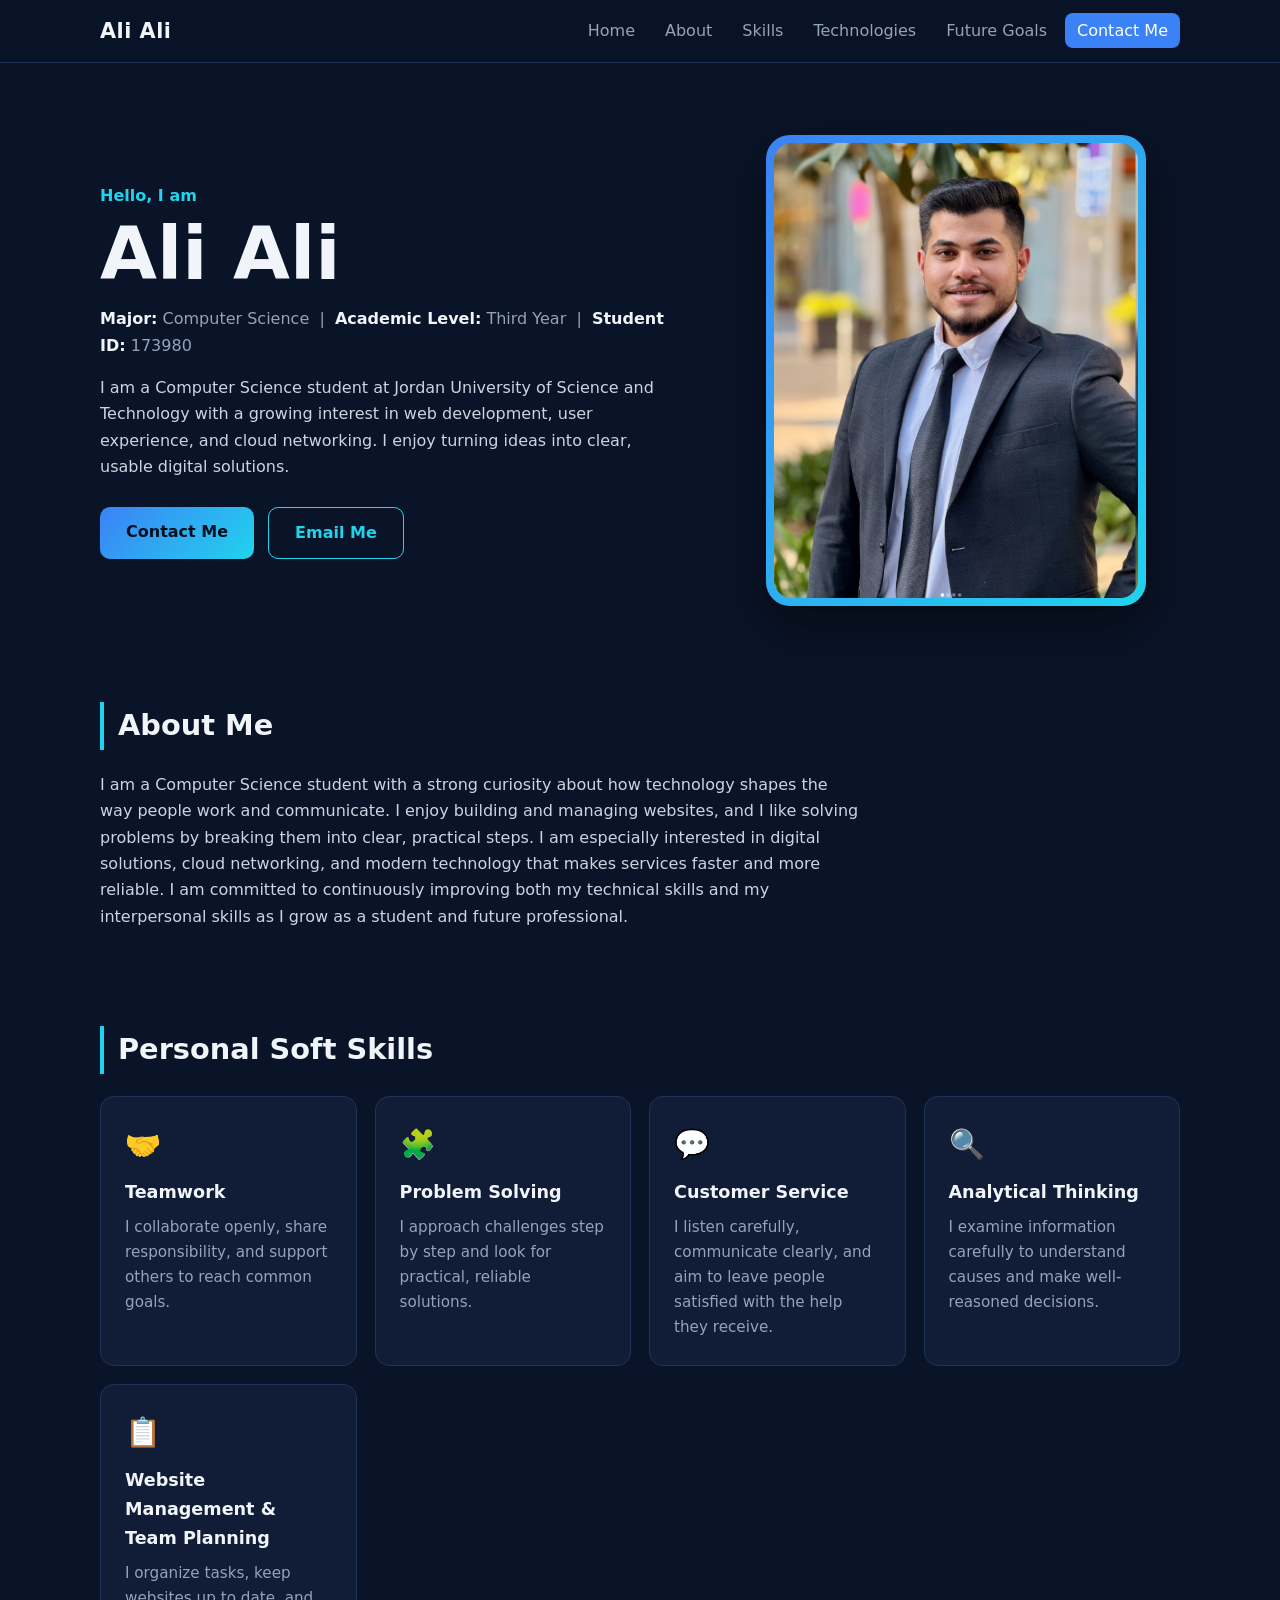
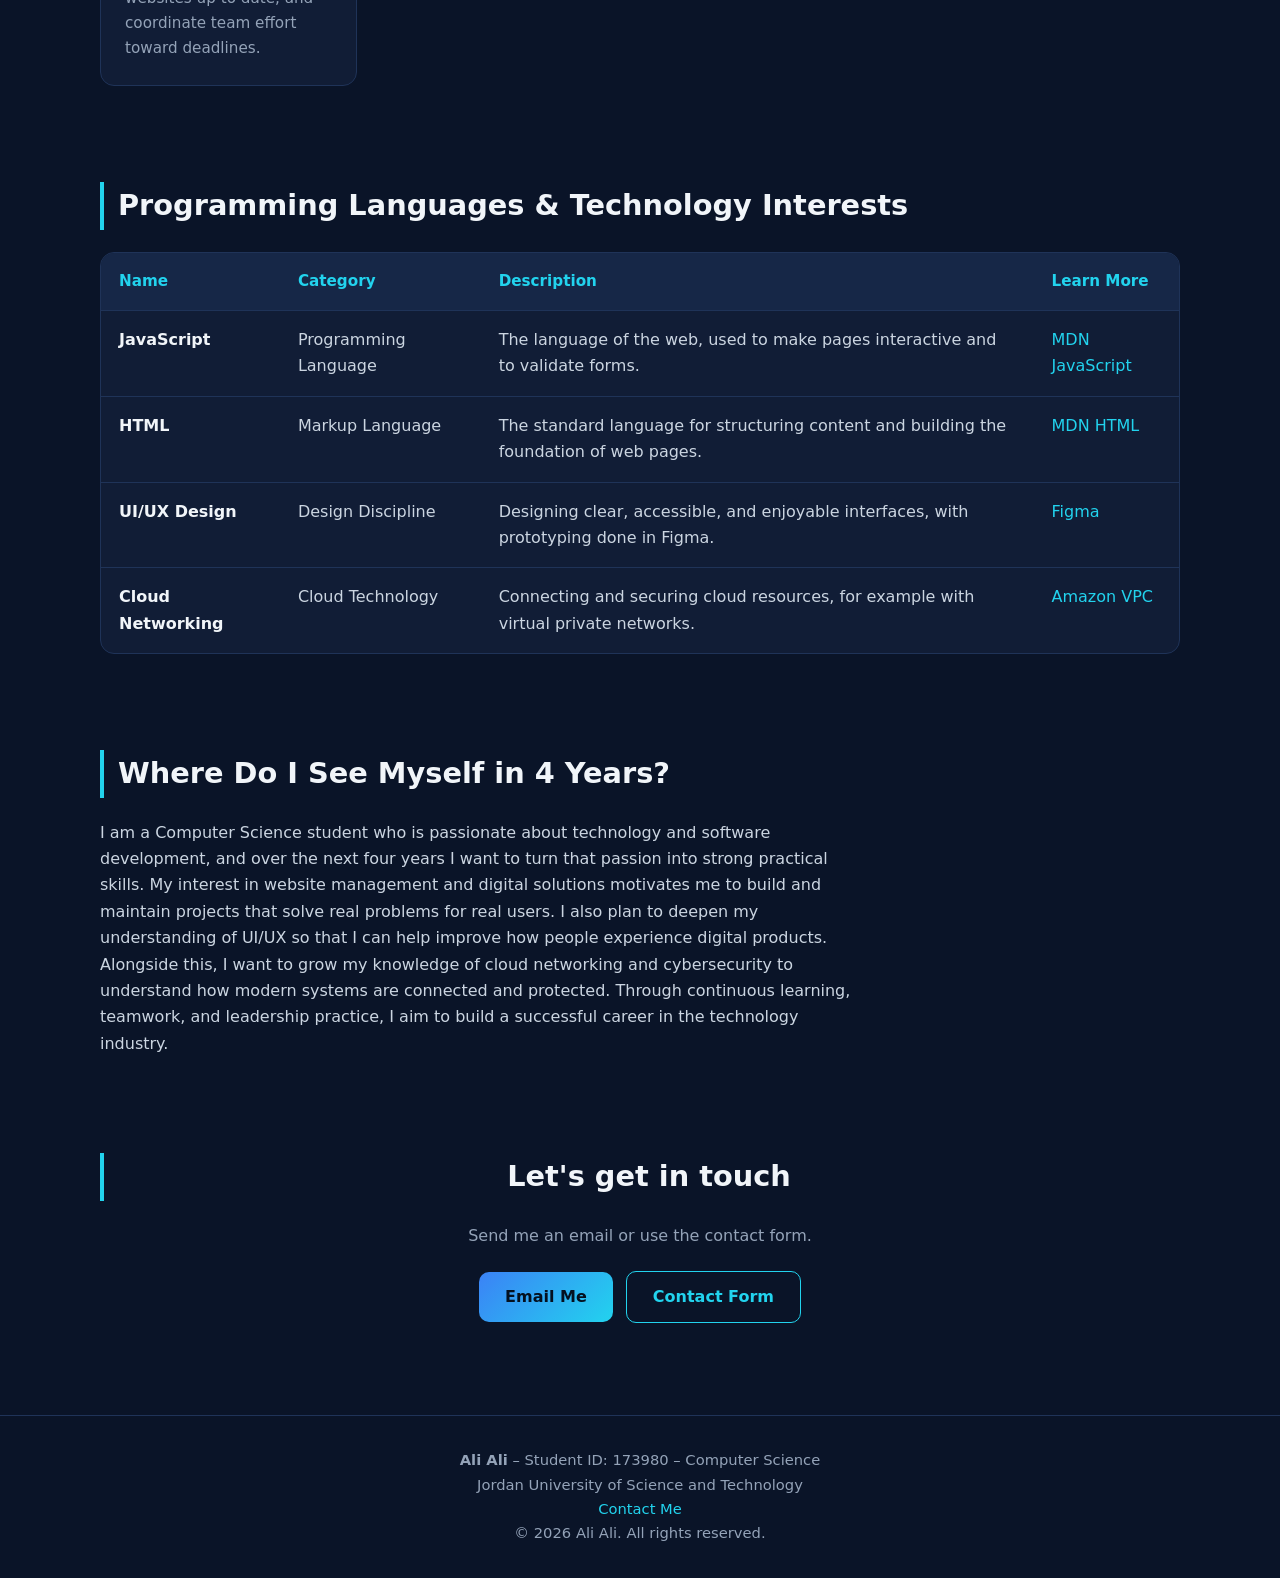
<file: index.html>
<!DOCTYPE html>
<html lang="en">
<head>
  <meta charset="UTF-8">
  <meta name="viewport" content="width=device-width, initial-scale=1">
  
  <title>SID 173980 | ALI H ALI</title>
  <meta name="description" content="Portfolio of Ali Ali, Computer Science student at JUST.">
  <link rel="stylesheet" href="style.css">
  <script src="script.js" defer></script>
</head>
<body>
  <header class="site-header">
    <nav class="nav" aria-label="Main navigation">
      <a class="brand" href="index.html">Ali Ali</a>
      <button class="nav-toggle" aria-label="Toggle menu" aria-expanded="false">&#9776;</button>
      <ul class="nav-links">
        <li><a href="index.html">Home</a></li>
        <li><a href="#about">About</a></li>
        <li><a href="#skills">Skills</a></li>
        <li><a href="#technologies">Technologies</a></li>
        <li><a href="#future-goals">Future Goals</a></li>
        <li><a class="nav-cta" href="contact.html">Contact Me</a></li>
      </ul>
    </nav>
  </header>

  <main>
    <!-- HERO -->
    <section class="hero container" id="home">
      <div class="hero-text">
        <p class="kicker">Hello, I am</p>
        <h1>Ali Ali</h1>
        <p class="hero-meta"><strong>Major:</strong> Computer Science &nbsp;|&nbsp; <strong>Academic Level:</strong> Third Year &nbsp;|&nbsp; <strong>Student ID:</strong> 173980</p>
        <p class="lead">I am a Computer Science student at Jordan University of Science and Technology with a growing interest in web development, user experience, and cloud networking. I enjoy turning ideas into clear, usable digital solutions.</p>
        <div class="hero-actions">
          <a class="btn" href="contact.html">Contact Me</a>
          <a class="btn btn-ghost" href="mailto:YOUR_UNIVERSITY_EMAIL@cit.just.edu.jo" data-email-link>Email Me</a>
        </div>
      </div>
      <figure class="photo-frame">
<img src="profile.png" alt="Professional portrait of Ali Ali in a dark suit and tie">
      </figure>
    </section>

    <section class="section container" id="about">
      <h2>About Me</h2>
      <p class="prose">I am a Computer Science student with a strong curiosity about how technology shapes the way people work and communicate. I enjoy building and managing websites, and I like solving problems by breaking them into clear, practical steps. I am especially interested in digital solutions, cloud networking, and modern technology that makes services faster and more reliable. I am committed to continuously improving both my technical skills and my interpersonal skills as I grow as a student and future professional.</p>
    </section>

    <section class="section container" id="skills">
      <h2>Personal Soft Skills</h2>
      <div class="cards">
        <article class="card"><span class="icon" aria-hidden="true">&#129309;</span><h3>Teamwork</h3><p>I collaborate openly, share responsibility, and support others to reach common goals.</p></article>
        <article class="card"><span class="icon" aria-hidden="true">&#129513;</span><h3>Problem Solving</h3><p>I approach challenges step by step and look for practical, reliable solutions.</p></article>
        <article class="card"><span class="icon" aria-hidden="true">&#128172;</span><h3>Customer Service</h3><p>I listen carefully, communicate clearly, and aim to leave people satisfied with the help they receive.</p></article>
        <article class="card"><span class="icon" aria-hidden="true">&#128269;</span><h3>Analytical Thinking</h3><p>I examine information carefully to understand causes and make well-reasoned decisions.</p></article>
        <article class="card"><span class="icon" aria-hidden="true">&#128203;</span><h3>Website Management &amp; Team Planning</h3><p>I organize tasks, keep websites up to date, and coordinate team effort toward deadlines.</p></article>
      </div>
    </section>

    <!-- TECHNOLOGIES TABLE -->
    <section class="section container" id="technologies">
      <h2>Programming Languages &amp; Technology Interests</h2>
      <div class="table-wrap">
        <table>
          <caption class="sr-only">Technologies and interests with external learning resources</caption>
          <thead>
            <tr><th scope="col">Name</th><th scope="col">Category</th><th scope="col">Description</th><th scope="col">Learn More</th></tr>
          </thead>
          <tbody>
            <tr>
              <th scope="row">JavaScript</th><td>Programming Language</td>
              <td>The language of the web, used to make pages interactive and to validate forms.</td>
              <td><a href="https://developer.mozilla.org/en-US/docs/Web/JavaScript" target="_blank" rel="noopener noreferrer">MDN JavaScript</a></td>
            </tr>
            <tr>
              <th scope="row">HTML</th><td>Markup Language</td>
              <td>The standard language for structuring content and building the foundation of web pages.</td>
              <td><a href="https://developer.mozilla.org/en-US/docs/Web/HTML" target="_blank" rel="noopener noreferrer">MDN HTML</a></td>
            </tr>
            <tr>
              <th scope="row">UI/UX Design</th><td>Design Discipline</td>
              <td>Designing clear, accessible, and enjoyable interfaces, with prototyping done in Figma.</td>
              <td><a href="https://www.figma.com/" target="_blank" rel="noopener noreferrer">Figma</a></td>
            </tr>
            <tr>
              <th scope="row">Cloud Networking</th><td>Cloud Technology</td>
              <td>Connecting and securing cloud resources, for example with virtual private networks.</td>
              <td><a href="https://aws.amazon.com/vpc/" target="_blank" rel="noopener noreferrer">Amazon VPC</a></td>
            </tr>
          </tbody>
        </table>
      </div>
    </section>

    <!-- FUTURE GOALS: exactly 5 sentences -->
    <section class="section container" id="future-goals">
      <h2>Where Do I See Myself in 4 Years?</h2>
      <p class="prose">I am a Computer Science student who is passionate about technology and software development, and over the next four years I want to turn that passion into strong practical skills. My interest in website management and digital solutions motivates me to build and maintain projects that solve real problems for real users. I also plan to deepen my understanding of UI/UX so that I can help improve how people experience digital products. Alongside this, I want to grow my knowledge of cloud networking and cybersecurity to understand how modern systems are connected and protected. Through continuous learning, teamwork, and leadership practice, I aim to build a successful career in the technology industry.</p>
    </section>

    <section class="section container contact-strip">
      <h2>Let's get in touch</h2>
      <p>Send me an email or use the contact form.</p>
      <a class="btn" href="mailto:YOUR_UNIVERSITY_EMAIL@cit.just.edu.jo" data-email-link>Email Me</a>
      <a class="btn btn-ghost" href="contact.html">Contact Form</a>
    </section>
  </main>

  <footer class="footer">
    <p><strong>Ali Ali</strong> &ndash; Student ID: 173980 &ndash; Computer Science</p>
    <p>Jordan University of Science and Technology</p>
    <p><a href="contact.html">Contact Me</a></p>
    <p>&copy; 2026 Ali Ali. All rights reserved.</p>
  </footer>
</body>
</html>
</file>
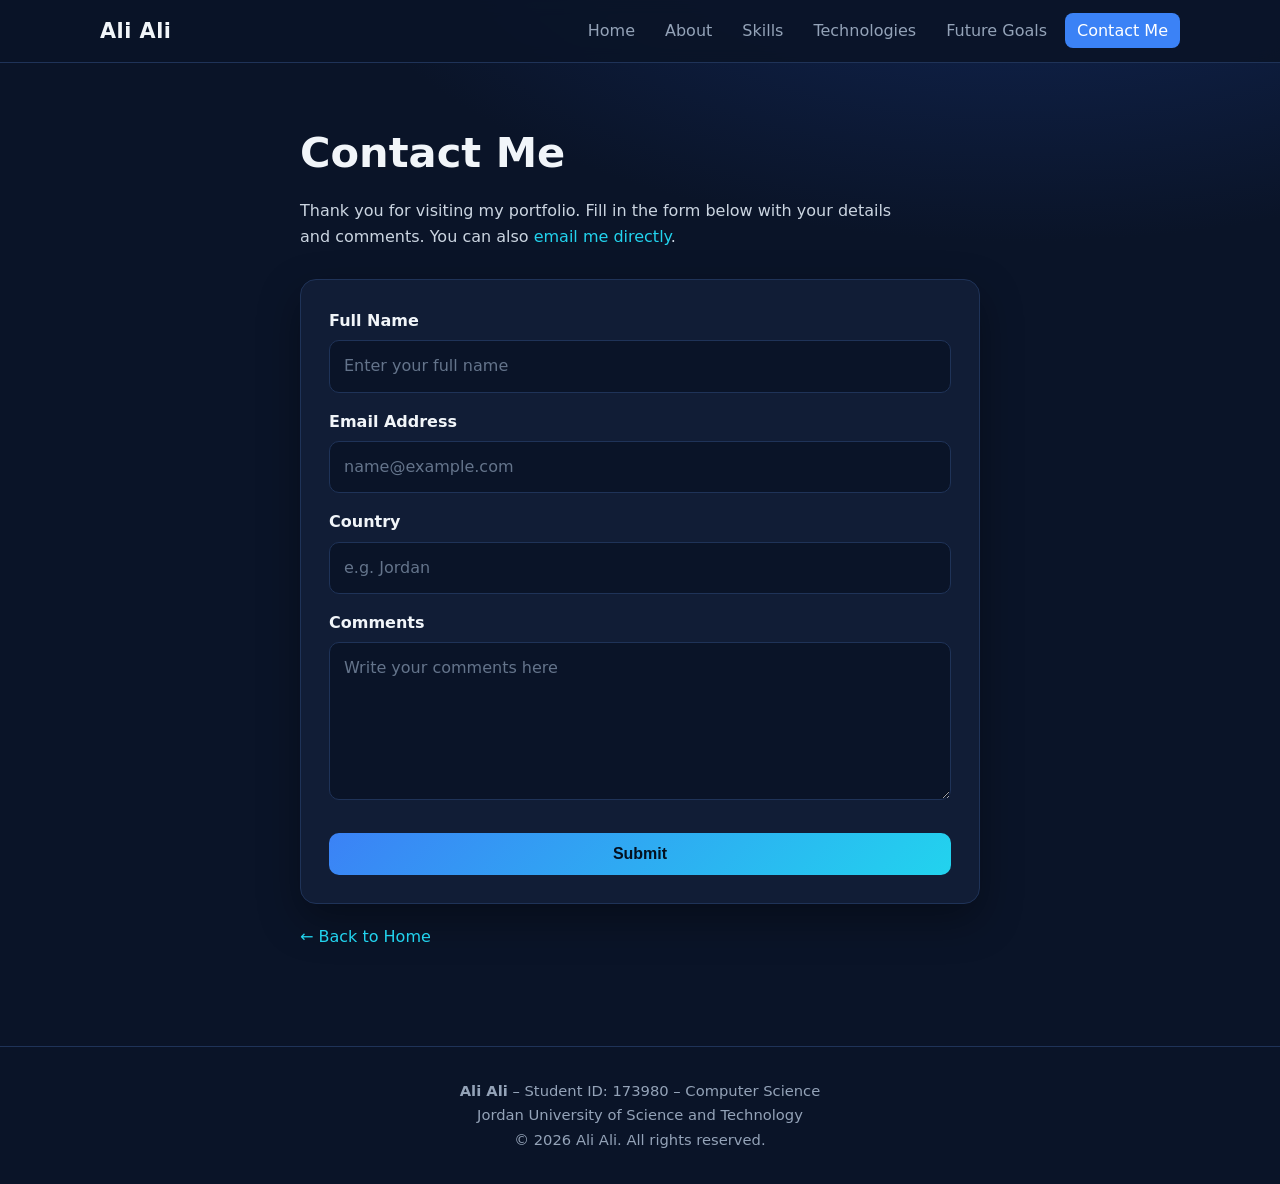
<file: contact.html>
<!DOCTYPE html>
<html lang="en">
<head>
  <meta charset="UTF-8">
  <meta name="viewport" content="width=device-width, initial-scale=1">
  <title>Contact Me | SID 173980 | ALI H ALI</title>
  <link rel="stylesheet" href="style.css">
  <script src="script.js" defer></script>
</head>
<body>
  <header class="site-header">
    <nav class="nav" aria-label="Main navigation">
      <a class="brand" href="index.html">Ali Ali</a>
      <button class="nav-toggle" aria-label="Toggle menu" aria-expanded="false">&#9776;</button>
      <ul class="nav-links">
        <li><a href="index.html">Home</a></li>
        <li><a href="index.html#about">About</a></li>
        <li><a href="index.html#skills">Skills</a></li>
        <li><a href="index.html#technologies">Technologies</a></li>
        <li><a href="index.html#future-goals">Future Goals</a></li>
        <li><a class="nav-cta" href="contact.html">Contact Me</a></li>
      </ul>
    </nav>
  </header>

  <main class="container contact-page">
    <h1>Contact Me</h1>
    <p class="lead">Thank you for visiting my portfolio. Fill in the form below with your details and comments. You can also <a href="mailto:YOUR_UNIVERSITY_EMAIL@cit.just.edu.jo" data-email-link>email me directly</a>.</p>

    <form id="contact-form" class="form-card" novalidate>
      <label for="fullname">Full Name</label>
      <input type="text" id="fullname" name="fullname" placeholder="Enter your full name" autocomplete="name" required>

      <label for="email">Email Address</label>
      <input type="email" id="email" name="email" placeholder="name@example.com" autocomplete="email" required>

      <label for="country">Country</label>
      <input type="text" id="country" name="country" placeholder="e.g. Jordan" autocomplete="country-name" required>

      <label for="comments">Comments</label>
      <textarea id="comments" name="comments" rows="5" placeholder="Write your comments here" required></textarea>

      <button type="submit" class="btn">Submit</button>
    </form>
    <p><a href="index.html">&larr; Back to Home</a></p>
  </main>

  <footer class="footer">
    <p><strong>Ali Ali</strong> &ndash; Student ID: 173980 &ndash; Computer Science</p>
    <p>Jordan University of Science and Technology</p>
    <p>&copy; 2026 Ali Ali. All rights reserved.</p>
  </footer>
</body>
</html>
</file>
<file: style.css>
/* ============================================================
   style.css - Ali Ali portfolio
   Palette: navy #0a1428, panel #111d36, cyan #22d3ee, blue #3b82f6,
   text #f1f5f9, muted #94a3b8
   ============================================================ */
:root {
  --bg: #0a1428; --panel: #111d36; --line: #1f3358;
  --cyan: #22d3ee; --blue: #3b82f6; --text: #f1f5f9; --muted: #94a3b8;
}
* { box-sizing: border-box; margin: 0; padding: 0; }
html { scroll-behavior: smooth; scroll-padding-top: 80px; }
body {
  font-family: "Segoe UI", system-ui, -apple-system, Roboto, Arial, sans-serif;
  background: radial-gradient(1200px 600px at 80% -10%, #12285a 0%, var(--bg) 60%);
  background-color: var(--bg);
  color: var(--text); line-height: 1.65;
}
a { color: var(--cyan); text-decoration: none; }
a:hover { text-decoration: underline; }
:focus-visible { outline: 3px solid var(--cyan); outline-offset: 2px; }
.container { width: min(1080px, 92%); margin: 0 auto; }
.sr-only { position: absolute; width: 1px; height: 1px; overflow: hidden; clip: rect(0 0 0 0); }

/* Navigation */
.site-header { position: sticky; top: 0; z-index: 10; background: rgba(10,20,40,.92);
  backdrop-filter: blur(8px); border-bottom: 1px solid var(--line); }
.nav { width: min(1080px, 92%); margin: 0 auto; display: flex; align-items: center;
  justify-content: space-between; padding: 14px 0; }
.brand { font-size: 1.3rem; font-weight: 700; color: var(--text); letter-spacing: .5px; }
.brand:hover { text-decoration: none; color: var(--cyan); }
.nav-links { display: flex; gap: 6px; list-style: none; align-items: center; }
.nav-links a { color: var(--muted); padding: 8px 12px; border-radius: 8px; transition: color .2s, background .2s; }
.nav-links a:hover { color: var(--text); background: var(--panel); text-decoration: none; }
.nav-links .nav-cta { background: var(--blue); color: #fff; }
.nav-links .nav-cta:hover { background: #2563eb; }
.nav-toggle { display: none; background: none; border: 1px solid var(--line); color: var(--text);
  font-size: 1.4rem; padding: 4px 12px; border-radius: 8px; cursor: pointer; }

/* Buttons */
.btn { display: inline-block; background: linear-gradient(135deg, var(--blue), var(--cyan));
  color: #04101f; font-weight: 700; padding: 12px 26px; border: 0; border-radius: 10px;
  font-size: 1rem; cursor: pointer; transition: transform .2s, box-shadow .2s; }
.btn:hover { transform: translateY(-2px); box-shadow: 0 8px 24px rgba(34,211,238,.25); text-decoration: none; }
.btn-ghost { background: transparent; color: var(--cyan); border: 1px solid var(--cyan); }

/* Hero */
.hero { display: grid; grid-template-columns: 1.3fr 1fr; gap: 48px; align-items: center; padding: 72px 0 48px; }
.kicker { color: var(--cyan); font-weight: 600; }
.hero h1 { font-size: clamp(2.8rem, 7vw, 4.6rem); line-height: 1.05; margin: 6px 0 14px; }
.hero-meta { color: var(--muted); margin-bottom: 16px; }
.hero-meta strong { color: var(--text); }
.lead { color: #cbd5e1; max-width: 60ch; margin-bottom: 26px; }
.hero-actions { display: flex; gap: 14px; flex-wrap: wrap; }
.photo-frame { border-radius: 24px; padding: 8px; background: linear-gradient(135deg, var(--blue), var(--cyan));
  box-shadow: 0 20px 50px rgba(0,0,0,.45); max-width: 380px; justify-self: center; }
.photo-frame img { display: block; width: 100%; aspect-ratio: 4 / 5; object-fit: cover;
  object-position: center 25%; border-radius: 18px; }

/* Sections */
.section { padding: 48px 0; }
h2 { font-size: 1.8rem; margin-bottom: 22px; padding-left: 14px; border-left: 4px solid var(--cyan); }
.prose { color: #cbd5e1; max-width: 75ch; }

/* Skill cards */
.cards { display: grid; grid-template-columns: repeat(auto-fit, minmax(230px, 1fr)); gap: 18px; }
.card { background: var(--panel); border: 1px solid var(--line); border-radius: 14px; padding: 24px;
  transition: border-color .2s; }
.card:hover { border-color: var(--cyan); }
.icon { font-size: 1.8rem; display: block; margin-bottom: 10px; }
.card h3 { font-size: 1.1rem; margin-bottom: 8px; }
.card p { color: var(--muted); font-size: .95rem; }

/* Table */
.table-wrap { overflow-x: auto; border: 1px solid var(--line); border-radius: 14px; background: var(--panel); }
table { width: 100%; border-collapse: collapse; min-width: 640px; }
th, td { padding: 16px 18px; text-align: left; border-bottom: 1px solid var(--line); vertical-align: top; }
thead th { background: #162747; color: var(--cyan); font-size: .95rem; }
tbody th { font-weight: 600; }
td { color: #cbd5e1; }
tbody tr:last-child th, tbody tr:last-child td { border-bottom: 0; }
tbody tr:hover { background: #15264a; }

.contact-strip { text-align: center; }
.contact-strip p { color: var(--muted); margin-bottom: 18px; }
.contact-strip .btn { margin: 4px; }

/* Contact page */
.contact-page { padding: 56px 0; max-width: 680px; }
.contact-page h1 { font-size: 2.6rem; margin-bottom: 10px; }
.form-card { background: var(--panel); border: 1px solid var(--line); border-radius: 16px;
  padding: 28px; margin: 28px 0 20px; box-shadow: 0 16px 40px rgba(0,0,0,.35); }
label { display: block; font-weight: 600; margin: 16px 0 6px; }
label:first-child { margin-top: 0; }
input, textarea { width: 100%; background: var(--bg); color: var(--text); border: 1px solid var(--line);
  border-radius: 10px; padding: 12px 14px; font: inherit; transition: border-color .2s, box-shadow .2s; }
input::placeholder, textarea::placeholder { color: #64748b; }
input:focus, textarea:focus { outline: none; border-color: var(--cyan); box-shadow: 0 0 0 3px rgba(34,211,238,.25); }
textarea { resize: vertical; }
form .btn { margin-top: 24px; width: 100%; }

/* Footer */
.footer { border-top: 1px solid var(--line); text-align: center; padding: 32px 4%; color: var(--muted);
  font-size: .92rem; margin-top: 40px; }

/* Responsive */
@media (max-width: 800px) {
  .hero { grid-template-columns: 1fr; padding-top: 40px; }
  .photo-frame { order: -1; max-width: 280px; }
  .nav-toggle { display: block; }
  .nav { flex-wrap: wrap; }
  .nav-links { display: none; flex-direction: column; align-items: stretch; width: 100%; padding-top: 10px; }
  .nav-links.open { display: flex; }
}
@media (prefers-reduced-motion: reduce) { * { transition: none !important; scroll-behavior: auto !important; } }
</file>
